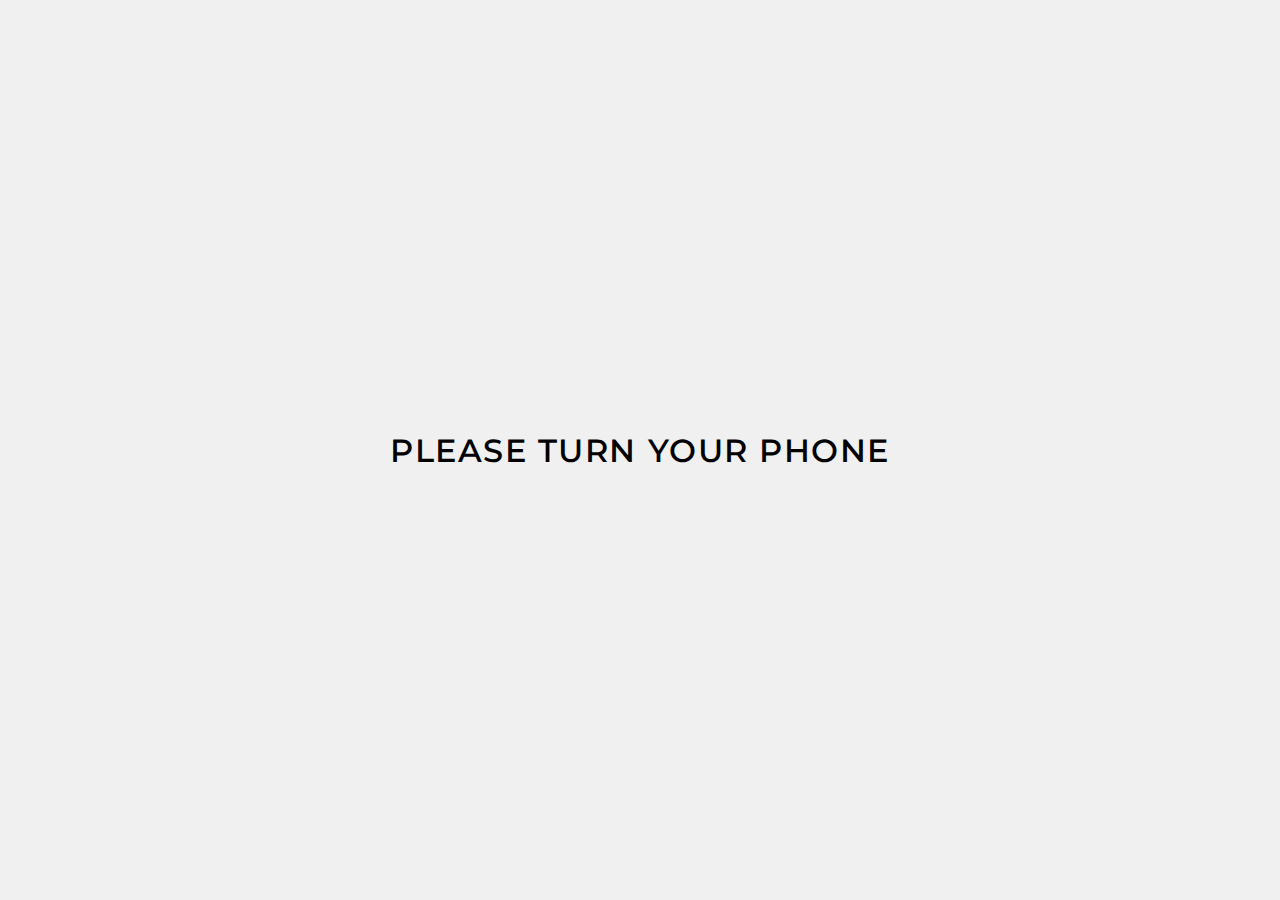
<file: HTRAE/index.html>
<!DOCTYPE html>
<html lang="ko">
<head>
    <meta charset="UTF-8">
    <meta name="viewport" content="width=device-width, initial-scale=1.0">
    <link rel="preconnect" href="https://fonts.googleapis.com">
    <link rel="preconnect" href="https://fonts.gstatic.com" crossorigin>
    <link href="https://fonts.googleapis.com/css2?family=Montserrat:ital,wght@0,100..900;1,100..900&display=swap" rel="stylesheet">
    <link rel="stylesheet" href="style.css">
    <title>Redirect Page</title>
</head>
<body>
    <div class="blink">PLEASE  TURN  YOUR  PHONE</div>

    <script src="design.js"></script>
</body>
</html>
</file>
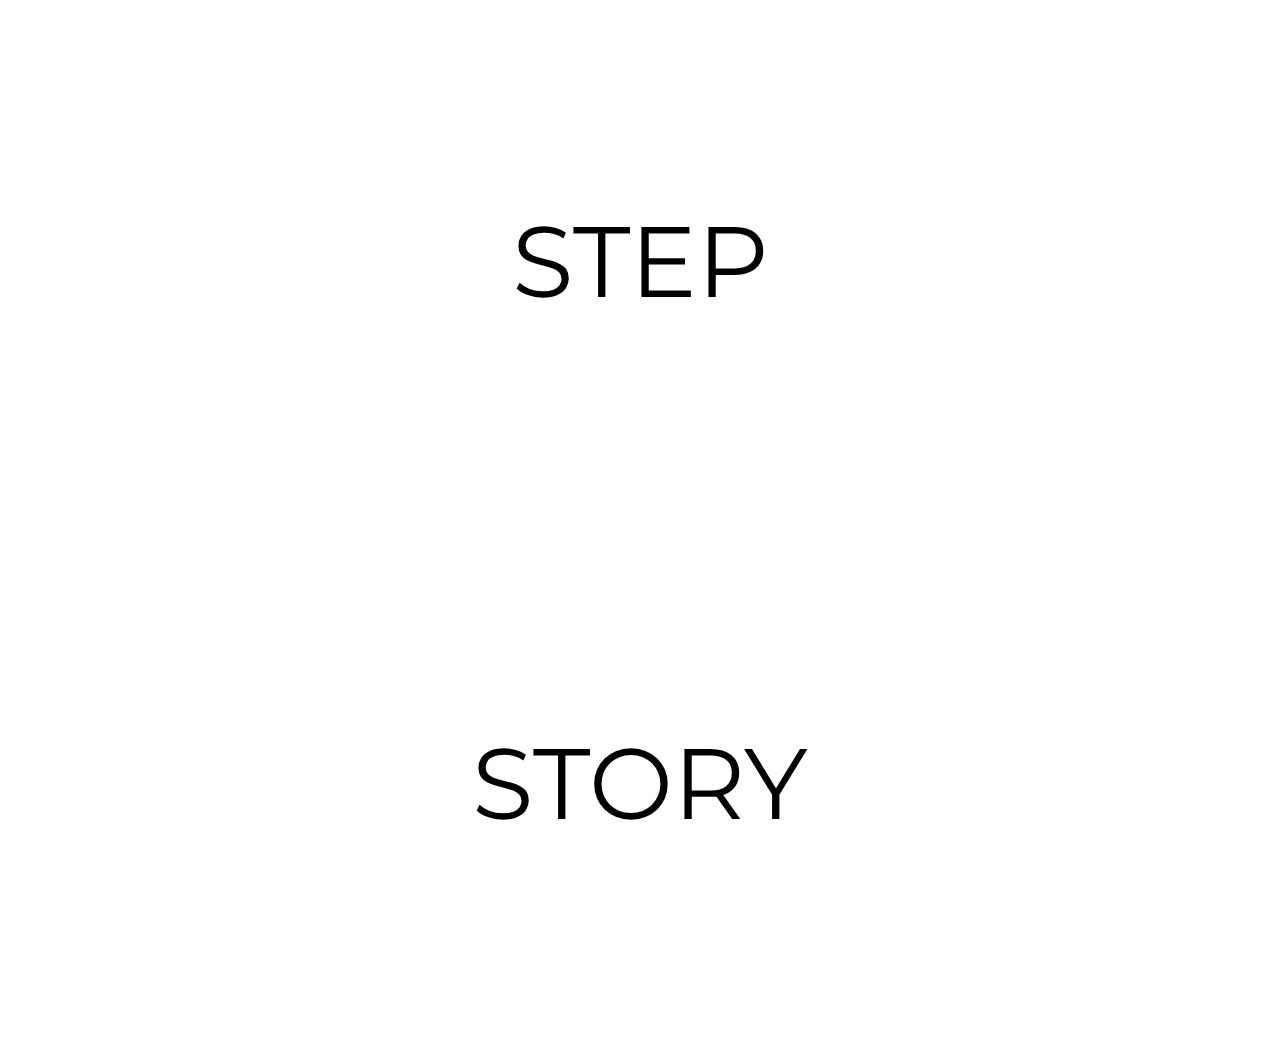
<file: HTRAE/CHOICE/index.html>
<!DOCTYPE html>
<html lang="ko">

<head>
	<meta charset="UTF-8">
	<meta name="viewport" content="width=device-width, initial-scale=1.0">
	<title>HTRAE.STEP/STORY</title>
	<link rel="preconnect" href="https://fonts.googleapis.com">
	<link rel="preconnect" href="https://fonts.gstatic.com" crossorigin>
	<link href="https://fonts.googleapis.com/css2?family=Montserrat:ital,wght@0,100..900;1,100..900&display=swap"
		rel="stylesheet">
	<link rel="stylesheet" href="style.css">
</head>

<body>
	<!-- <div class="firstHeader">
		<div class="FirstLogo">
			<a href="STEP/step.html">
				<img src="/IMG/logo.svg" class="logo">
			</a>
		</div>
	</div> -->

	<div class="firstChoice">
		<a href="/STEP/step.html">STEP</a>
	</div>
	<div class="firstChoice">
		<a href="/STORY/story.html">STORY</a>
	</div>
	
</body>

</html>
</file>
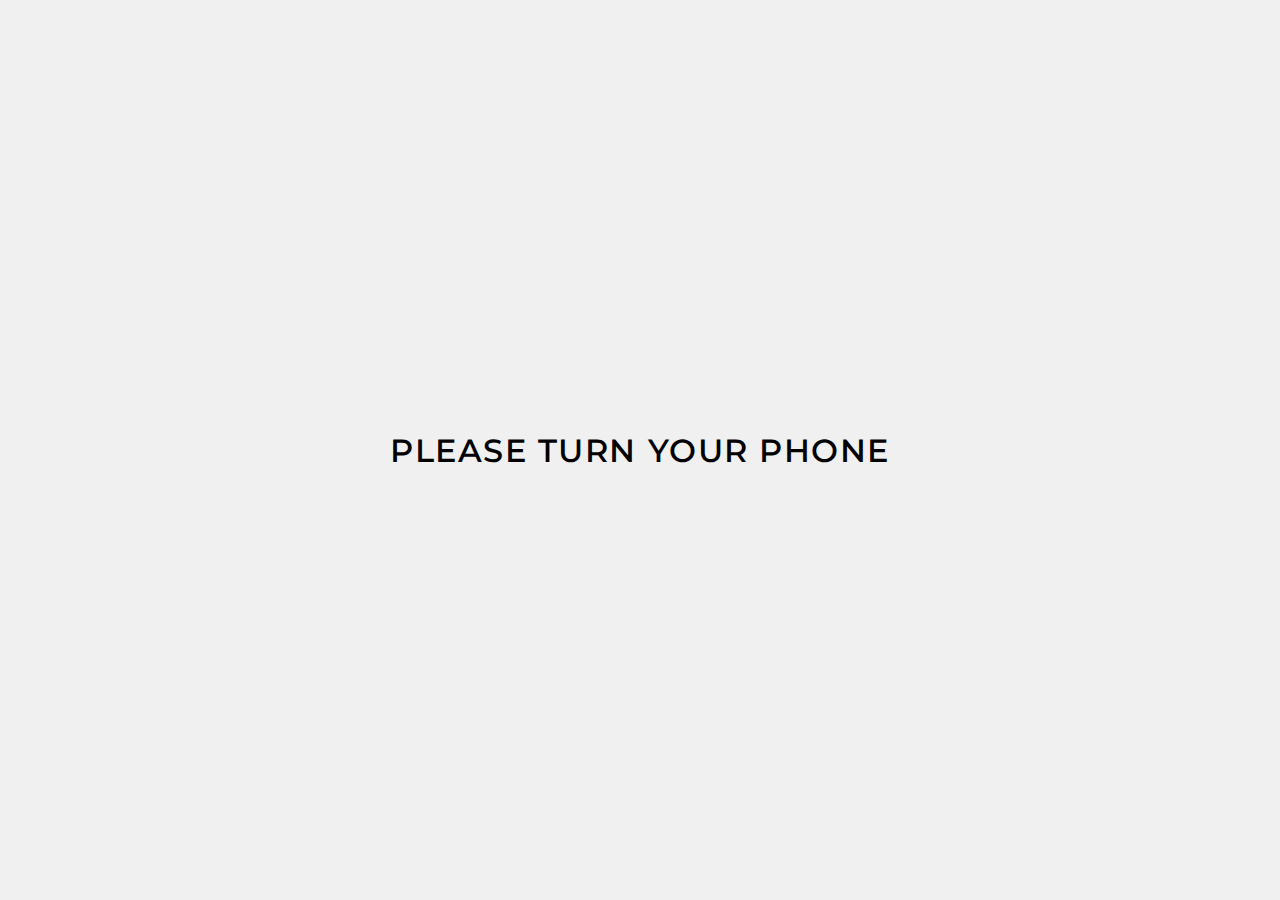
<file: HTRAE/turn.html>
<!DOCTYPE html>
<html lang="ko">
<head>
    <meta charset="UTF-8">
    <meta name="viewport" content="width=device-width, initial-scale=1.0">
    <link rel="preconnect" href="https://fonts.googleapis.com">
    <link rel="preconnect" href="https://fonts.gstatic.com" crossorigin>
    <link href="https://fonts.googleapis.com/css2?family=Montserrat:ital,wght@0,100..900;1,100..900&display=swap" rel="stylesheet">
    <link rel="stylesheet" href="turn.css">
    <title>Redirect Page</title>
</head>
<body>
    <div class="blink">PLEASE  TURN  YOUR  PHONE</div>

    <script src="turn.js"></script>
</body>
</html>
</file>
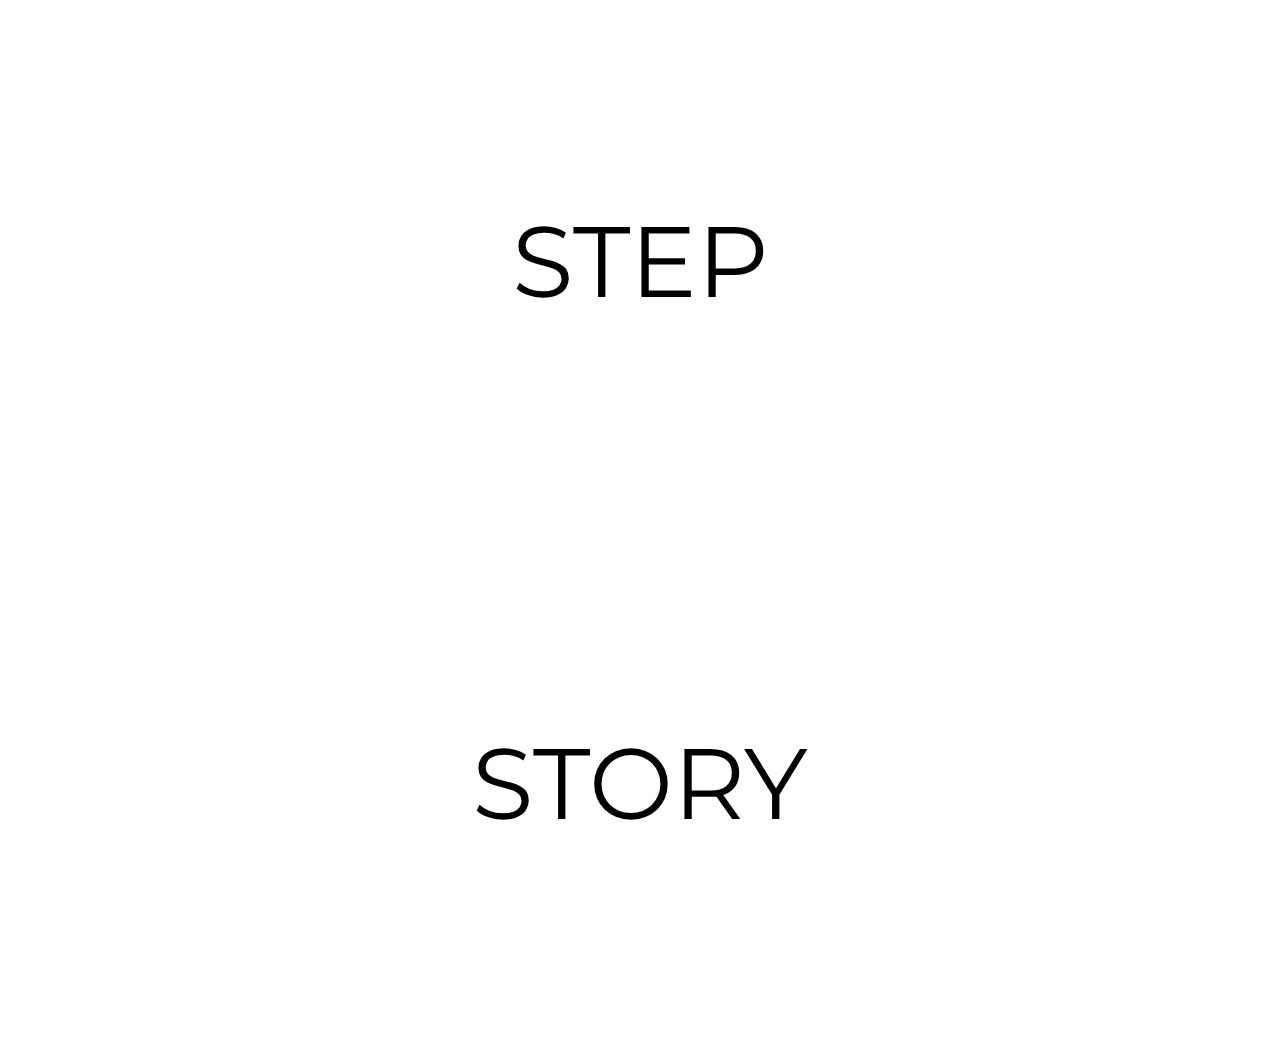
<file: HTRAE/CHOICE/choice.html>
<!DOCTYPE html>
<html lang="ko">

<head>
	<meta charset="UTF-8">
	<meta name="viewport" content="width=device-width, initial-scale=1.0">
	<title>HTRAE.STEP/STORY</title>
	<link rel="preconnect" href="https://fonts.googleapis.com">
	<link rel="preconnect" href="https://fonts.gstatic.com" crossorigin>
	<link href="https://fonts.googleapis.com/css2?family=Montserrat:ital,wght@0,100..900;1,100..900&display=swap"
		rel="stylesheet">
	<link rel="stylesheet" href="choice.css">
</head>

<body>
	<!-- <div class="firstHeader">
		<div class="FirstLogo">
			<a href="STEP/step.html">
				<img src="/IMG/logo.svg" class="logo">
			</a>
		</div>
	</div> -->

	<div class="firstChoice">
		<a href="/STEP/step.html">STEP</a>
	</div>
	<div class="firstChoice">
		<a href="/STORY/story.html">STORY</a>
	</div>
	
</body>

</html>
</file>
<file: HTRAE/style.css>
body {
	font-family: 'Montserrat', sans-serif;
	display: flex;
	justify-content: center;
	align-items: center;
	height: 100vh;
	background-color: #f0f0f0;
	margin: 0;
}
.blink {
	font-size: 2em;
	font-weight: 550;
	letter-spacing: 0.4mm;
}
</file>
<file: HTRAE/CHOICE/style.css>
html {
	box-sizing: border-box;
	font-family: 'Montserrat', sans-serif;
}

body {
	display: flex;
	flex-direction: column;
	justify-content: center;
	align-items: center;
	min-height: 100vh; /* 변경된 부분: height -> min-height */
	text-align: center;
	margin: 0;
	overflow: auto; /* 추가된 부분: 스크롤 가능하게 설정 */
}

a {
	display: block;
	text-decoration: none;
	color: #000;
}

/* .firstHeader{
	display: flex;
	width: 100%;
	justify-content: center;
	align-items: center;
	text-align: center;
	padding: 8px 12px;
	border-bottom: 1px solid #000;
}

.FirstLogo {
	font-size: 80px;
	letter-spacing: 1mm;
	margin: 25px;
}

.logo {
	transform: rotate(180deg);
	text-align: center;
	width: 400px;
	height: 50px;
} */

.firstChoice {
	display: flex;
	justify-content: center;
	align-items: center;
	height: 100%;
	padding: 200px;
	font-size: 100px;
	font-weight: 400;
}

.firstChoice:hover {
	display: flex;
	justify-content: center;
	text-align: center;
	transform: scale(1.3);
	transition: transform 0.3s ease;
}

/* 화면 크기 수정 필요 */
@media screen and (max-width: 480px) {
	body {
		display: flex;
		transform: rotate(180deg);
		overflow: auto; /* 추가된 부분: 스크롤 가능하게 설정 */
	}
	.mFirstLogo {
		font-size: 40px;
		letter-spacing: 1mm;
		margin: 25px;
	}
	.firstChoice {
		font-size: 60px;
		font-weight: 400;
	}
}
</file>
<file: HTRAE/turn.css>
body {
	font-family: 'Montserrat', sans-serif;
	display: flex;
	justify-content: center;
	align-items: center;
	height: 100vh;
	background-color: #f0f0f0;
	margin: 0;
}
.blink {
	font-size: 2em;
	font-weight: 550;
	letter-spacing: 0.4mm;
}
</file>
<file: HTRAE/CHOICE/choice.css>
html {
	box-sizing: border-box;
	font-family: 'Montserrat', sans-serif;
}

body {
	display: flex;
	flex-direction: column;
	justify-content: center;
	align-items: center;
	min-height: 100vh; /* 변경된 부분: height -> min-height */
	text-align: center;
	margin: 0;
	overflow: auto; /* 추가된 부분: 스크롤 가능하게 설정 */
}

a {
	display: block;
	text-decoration: none;
	color: #000;
}

/* .firstHeader{
	display: flex;
	width: 100%;
	justify-content: center;
	align-items: center;
	text-align: center;
	padding: 8px 12px;
	border-bottom: 1px solid #000;
}

.FirstLogo {
	font-size: 80px;
	letter-spacing: 1mm;
	margin: 25px;
}

.logo {
	transform: rotate(180deg);
	text-align: center;
	width: 400px;
	height: 50px;
} */

.firstChoice {
	display: flex;
	justify-content: center;
	align-items: center;
	height: 100%;
	padding: 200px;
	font-size: 100px;
	font-weight: 400;
}

.firstChoice:hover {
	display: flex;
	justify-content: center;
	text-align: center;
	transform: scale(1.3);
	transition: transform 0.3s ease;
}

/* 화면 크기 수정 필요 */
@media screen and (max-width: 480px) {
	body {
		display: flex;
		transform: rotate(180deg);
		overflow: auto; /* 추가된 부분: 스크롤 가능하게 설정 */
	}
	.mFirstLogo {
		font-size: 40px;
		letter-spacing: 1mm;
		margin: 25px;
	}
	.firstChoice {
		font-size: 60px;
		font-weight: 400;
	}
}
</file>
